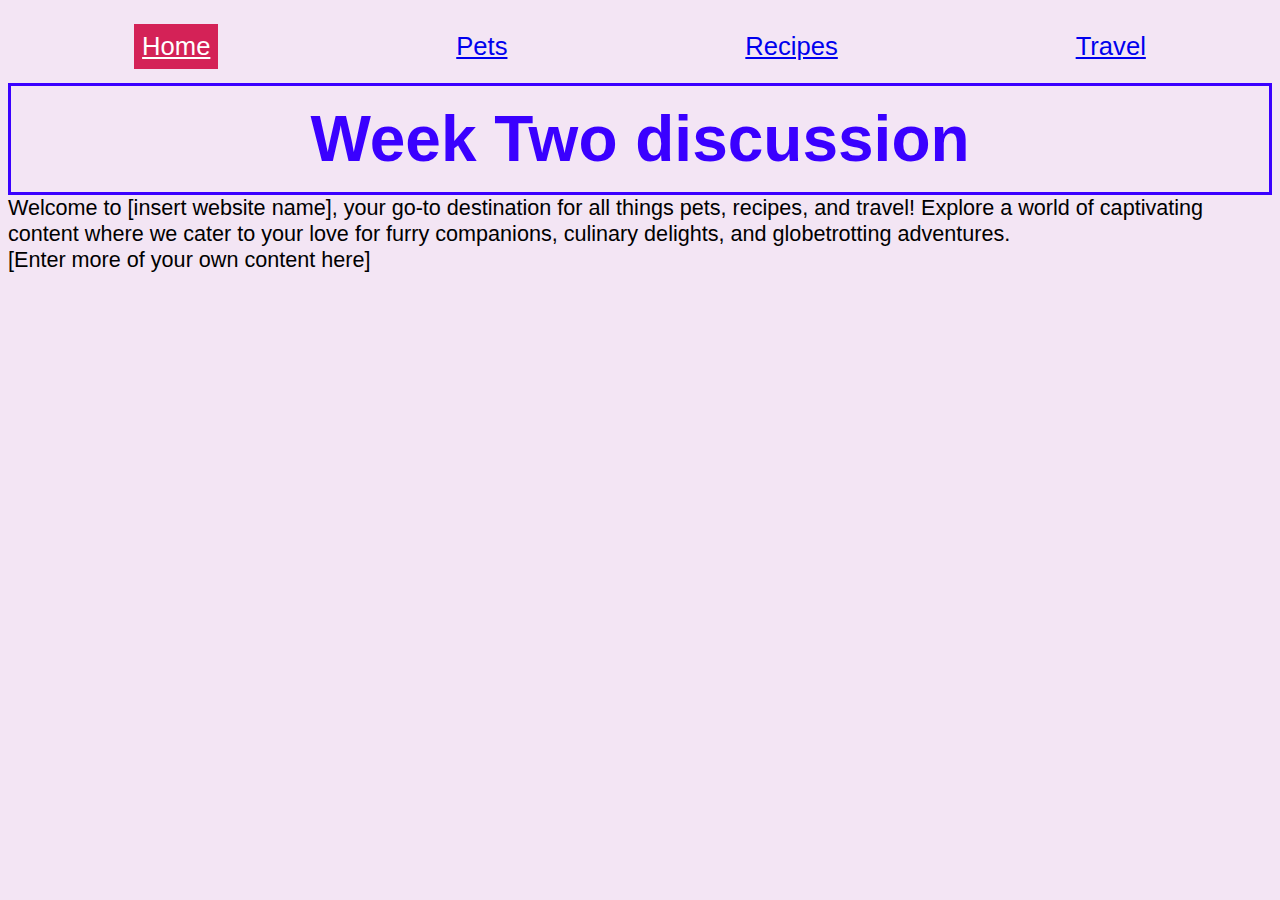
<file: index.html>
<!DOCTYPE html>
<html lang="en">
  <head>
    <meta charset="UTF-8" />
    <meta name="viewport" content="width=device-width, initial-scale=1.0" />
    <link rel="stylesheet" type="text/css" href="css/html5reset.css" />
    <link rel="stylesheet" type="text/css" href="css/style.css" />
    <title>Title</title>
  </head>
  <body>
    <header>
      <a href="#main-content" class="skip-link">Skip to Main Content</a>
      <nav>
        <ul>
          <li><a class="active" href="index.html"> Home</a></li>
          <li><a href="pets.html">Pets</a></li>
          <li><a href="recipes.html">Recipes</a></li>
          <li><a href="travel.html">Travel</a></li>
        </ul>
      </nav>
      <h1 class="index">Week Two discussion</h1>
    </header>

    <main id="main-content">
      <div>
        <p>
          Welcome to [insert website name], your go-to destination for all
          things pets, recipes, and travel! Explore a world of captivating
          content where we cater to your love for furry companions, culinary
          delights, and globetrotting adventures.
        </p>
      </div>

      <div>[Enter more of your own content here]</div>

      <!-- Jackie Wolf -->

      <div></div>
      <div></div>
      <div></div>
      <div></div>
    </main>
  </body>
</html>
</file>
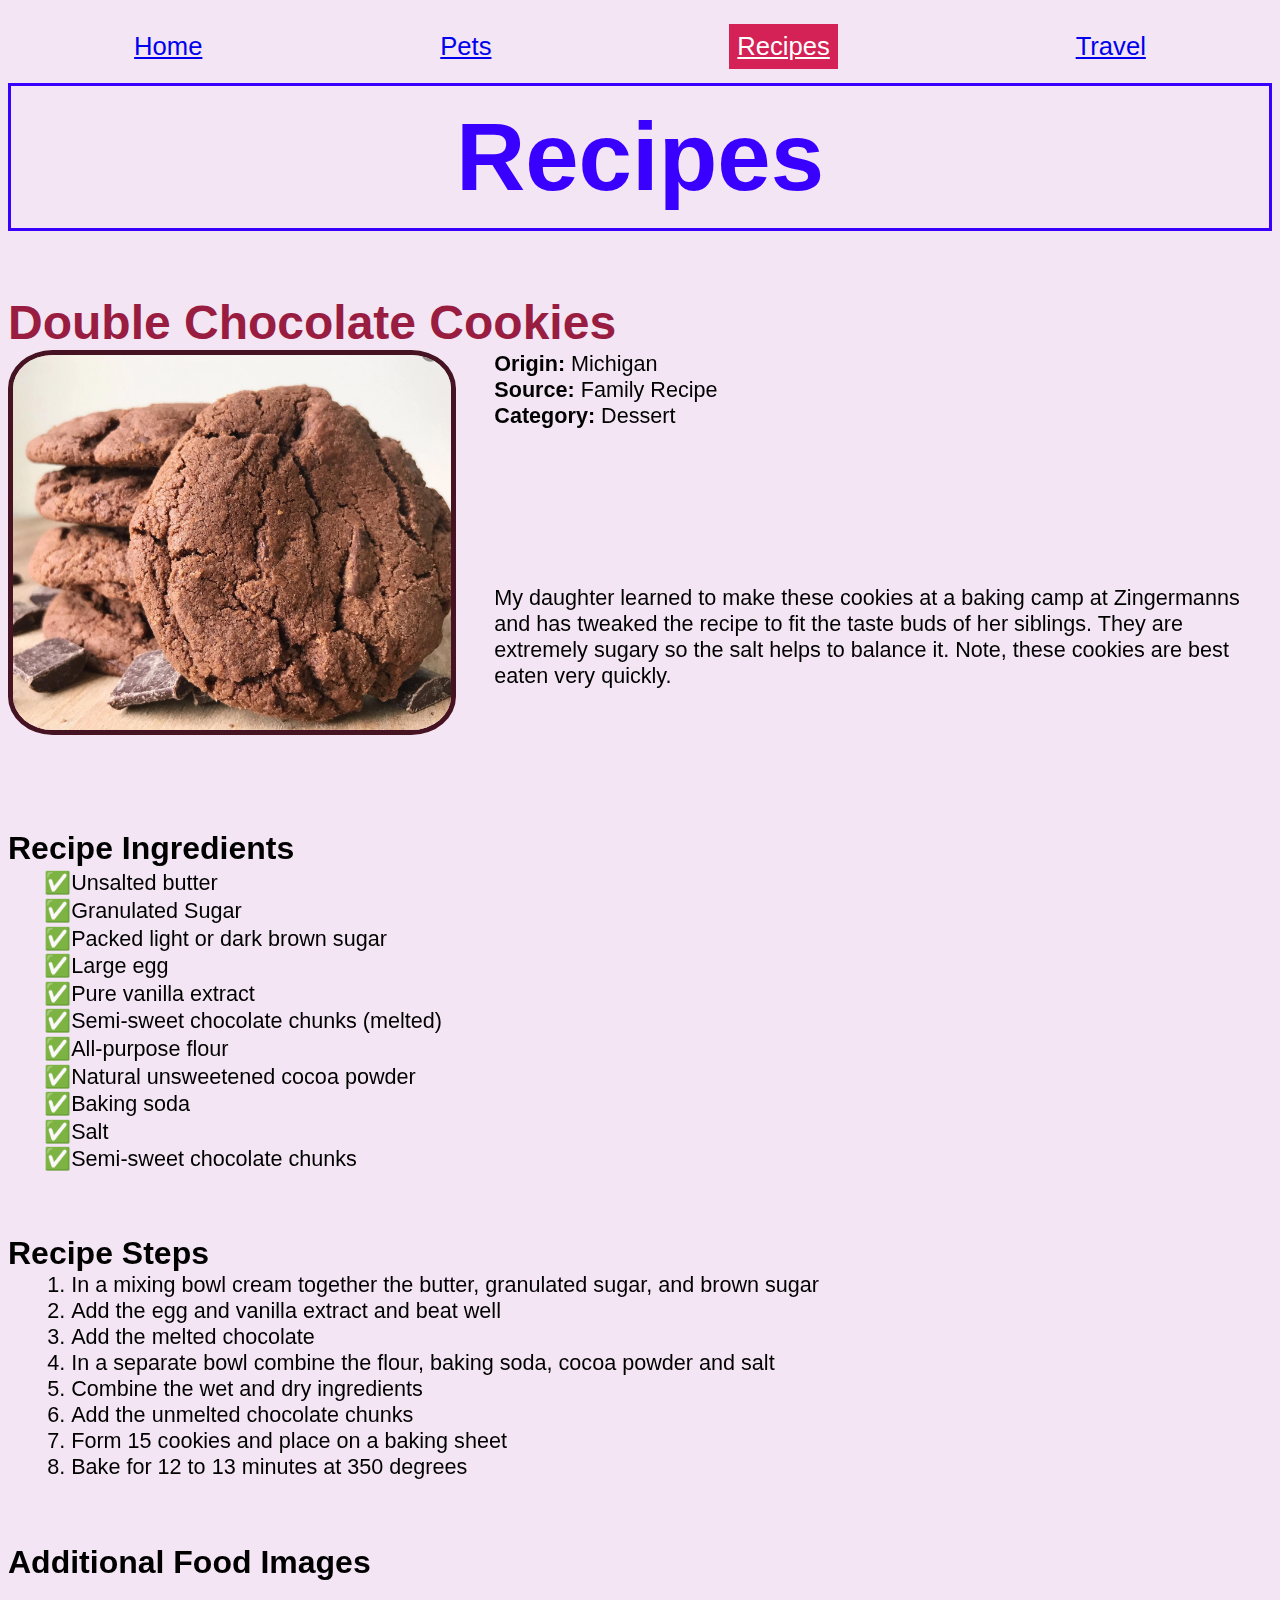
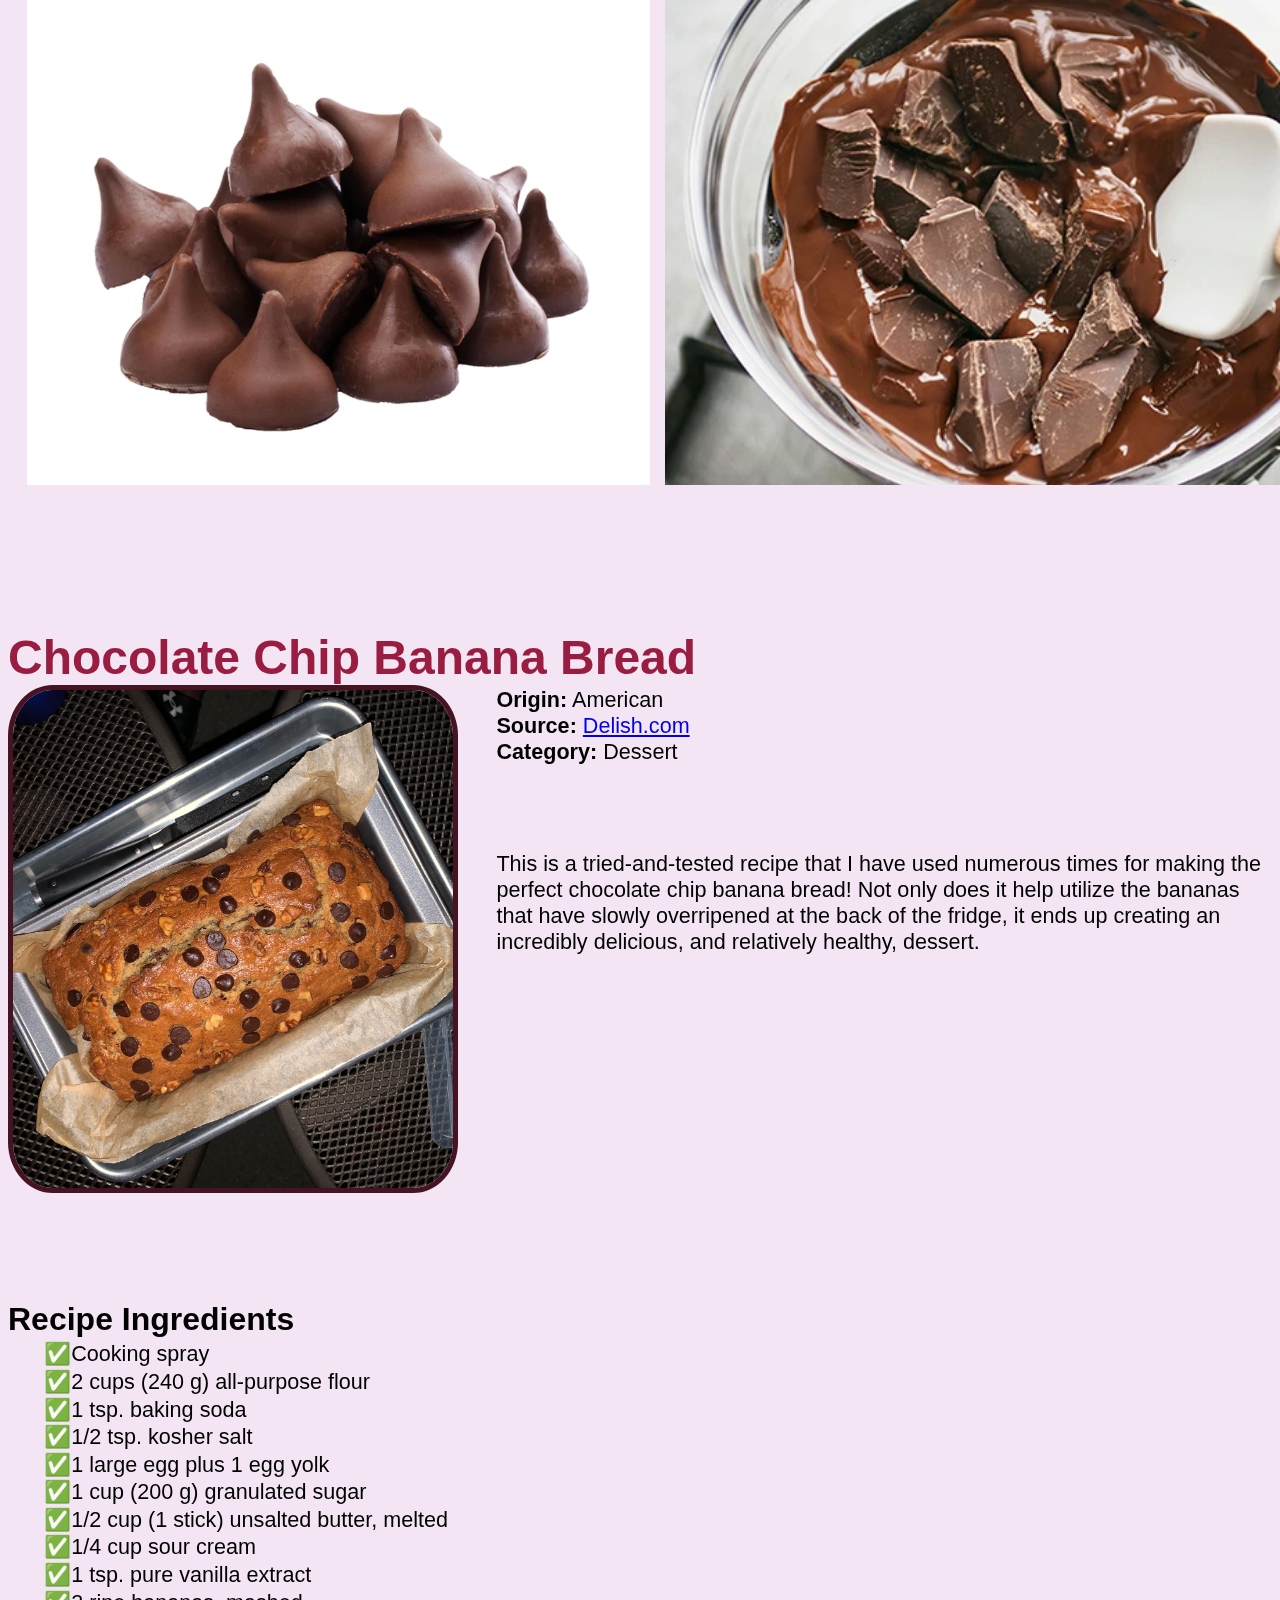
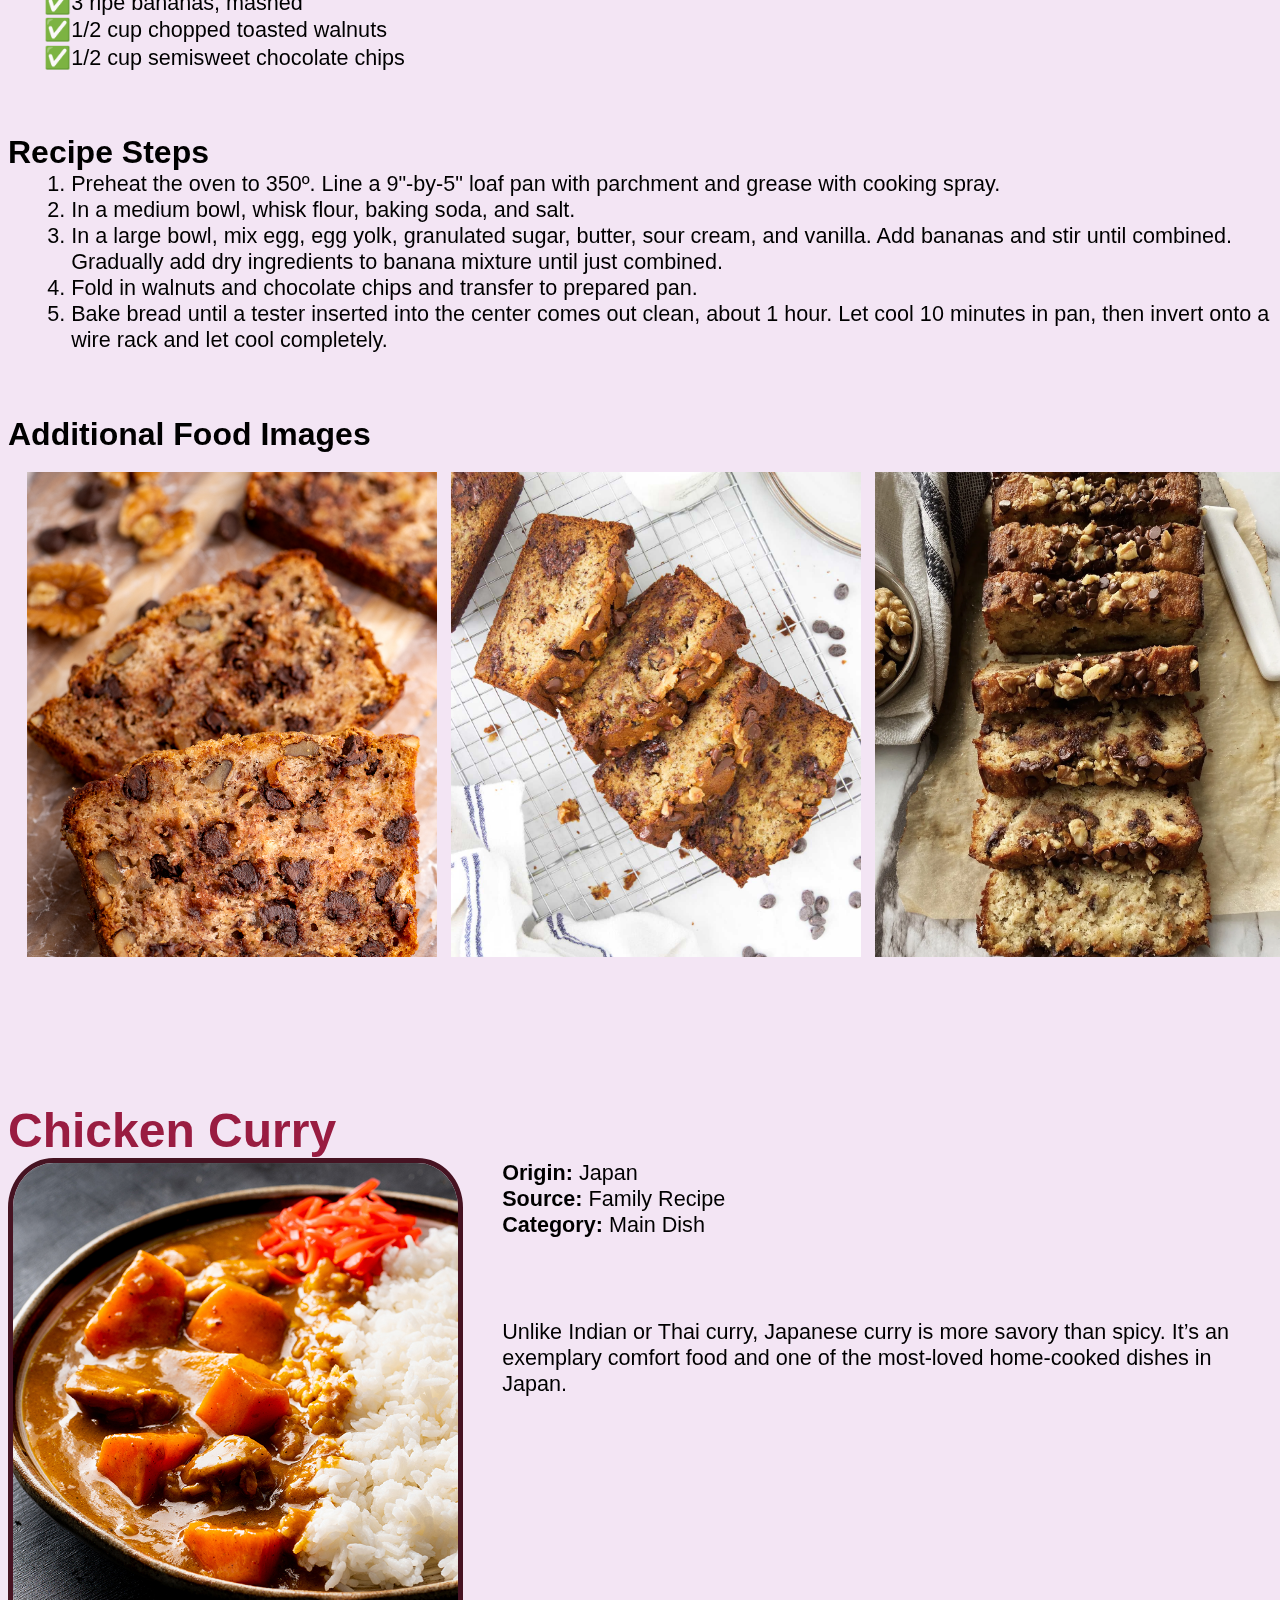
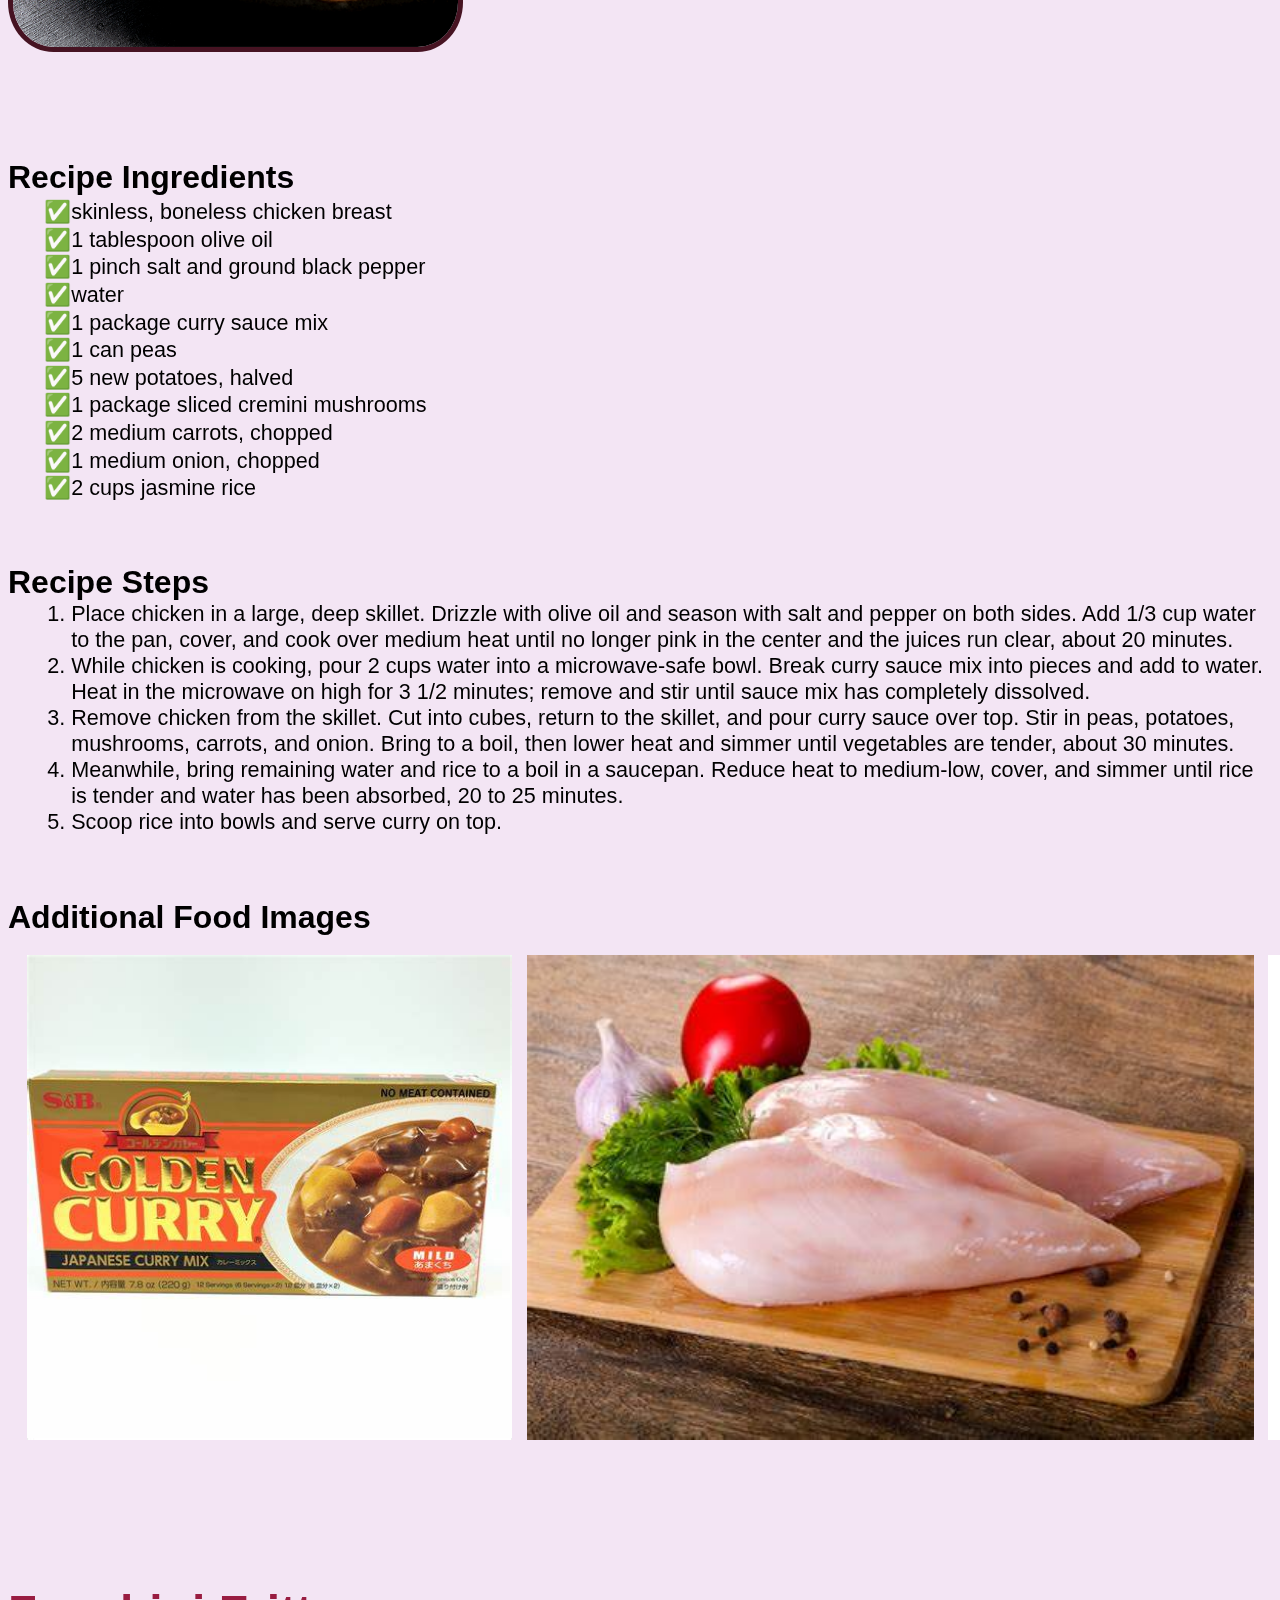
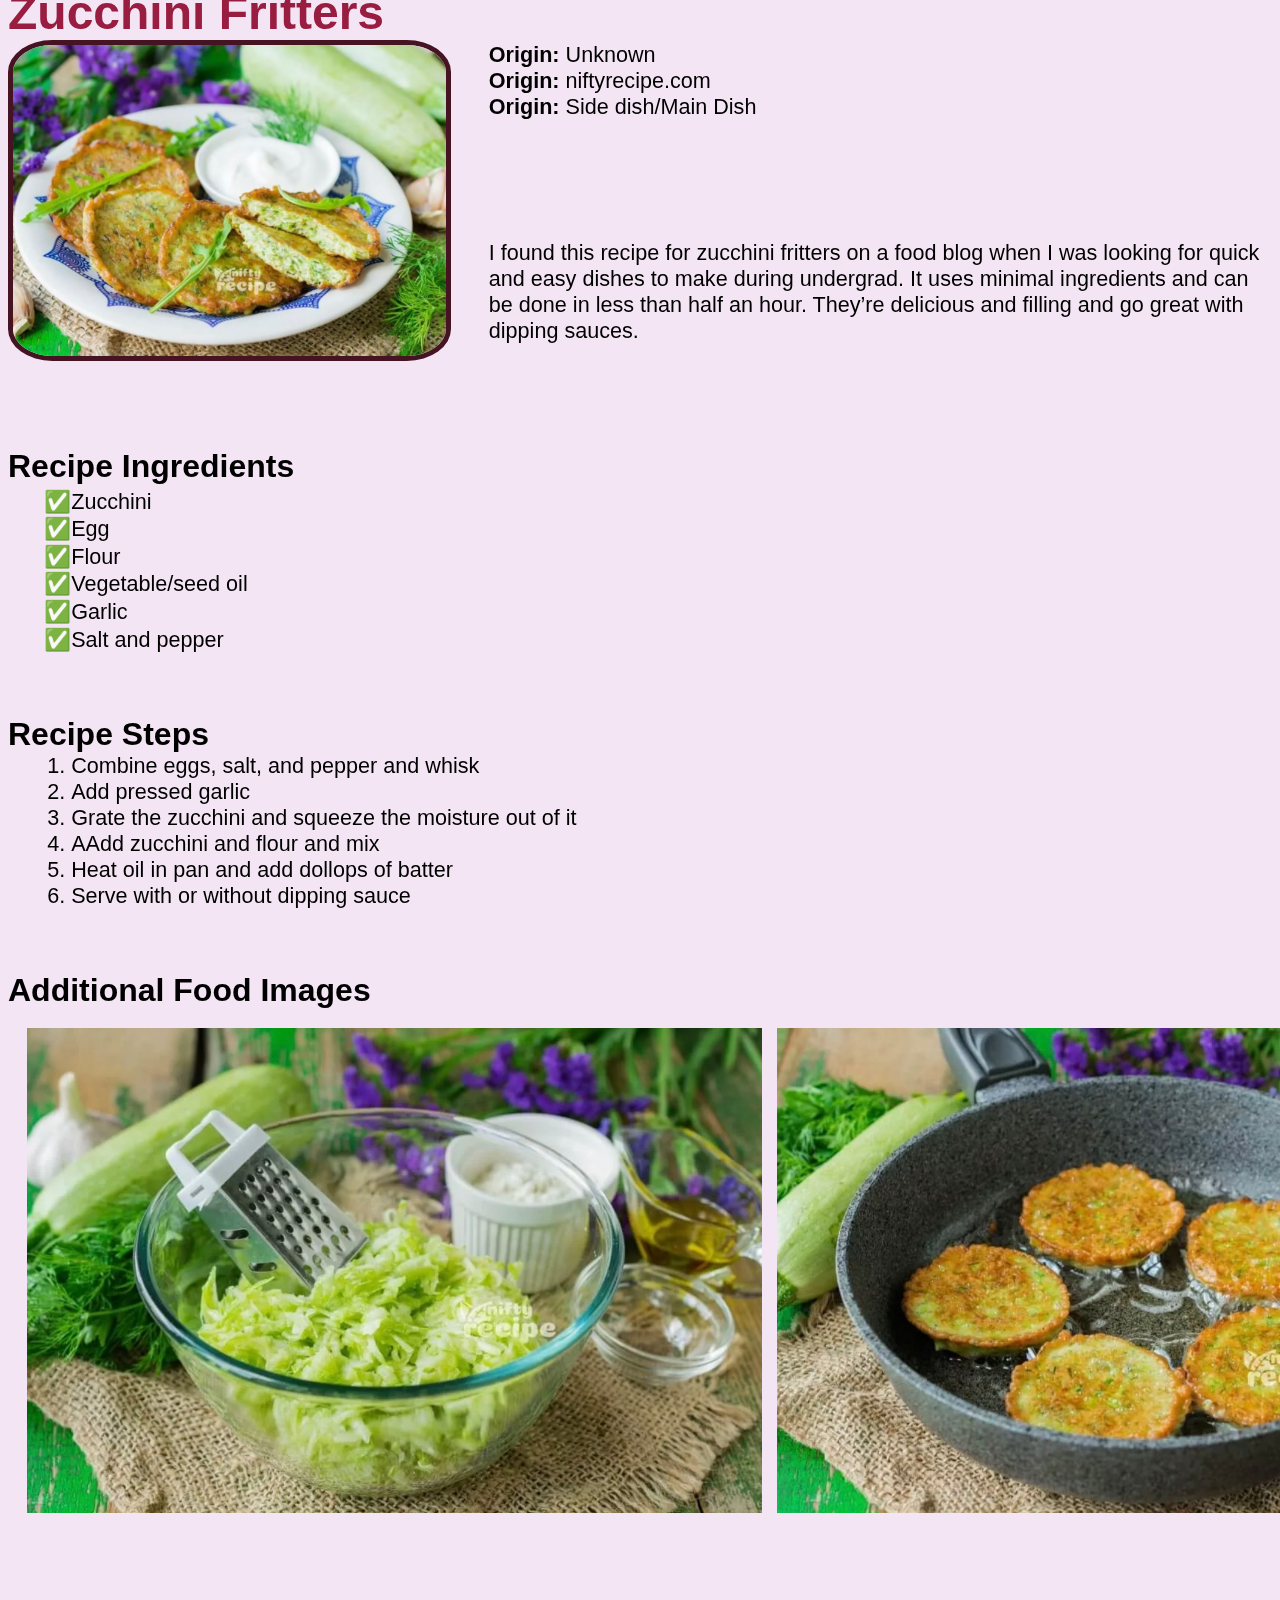
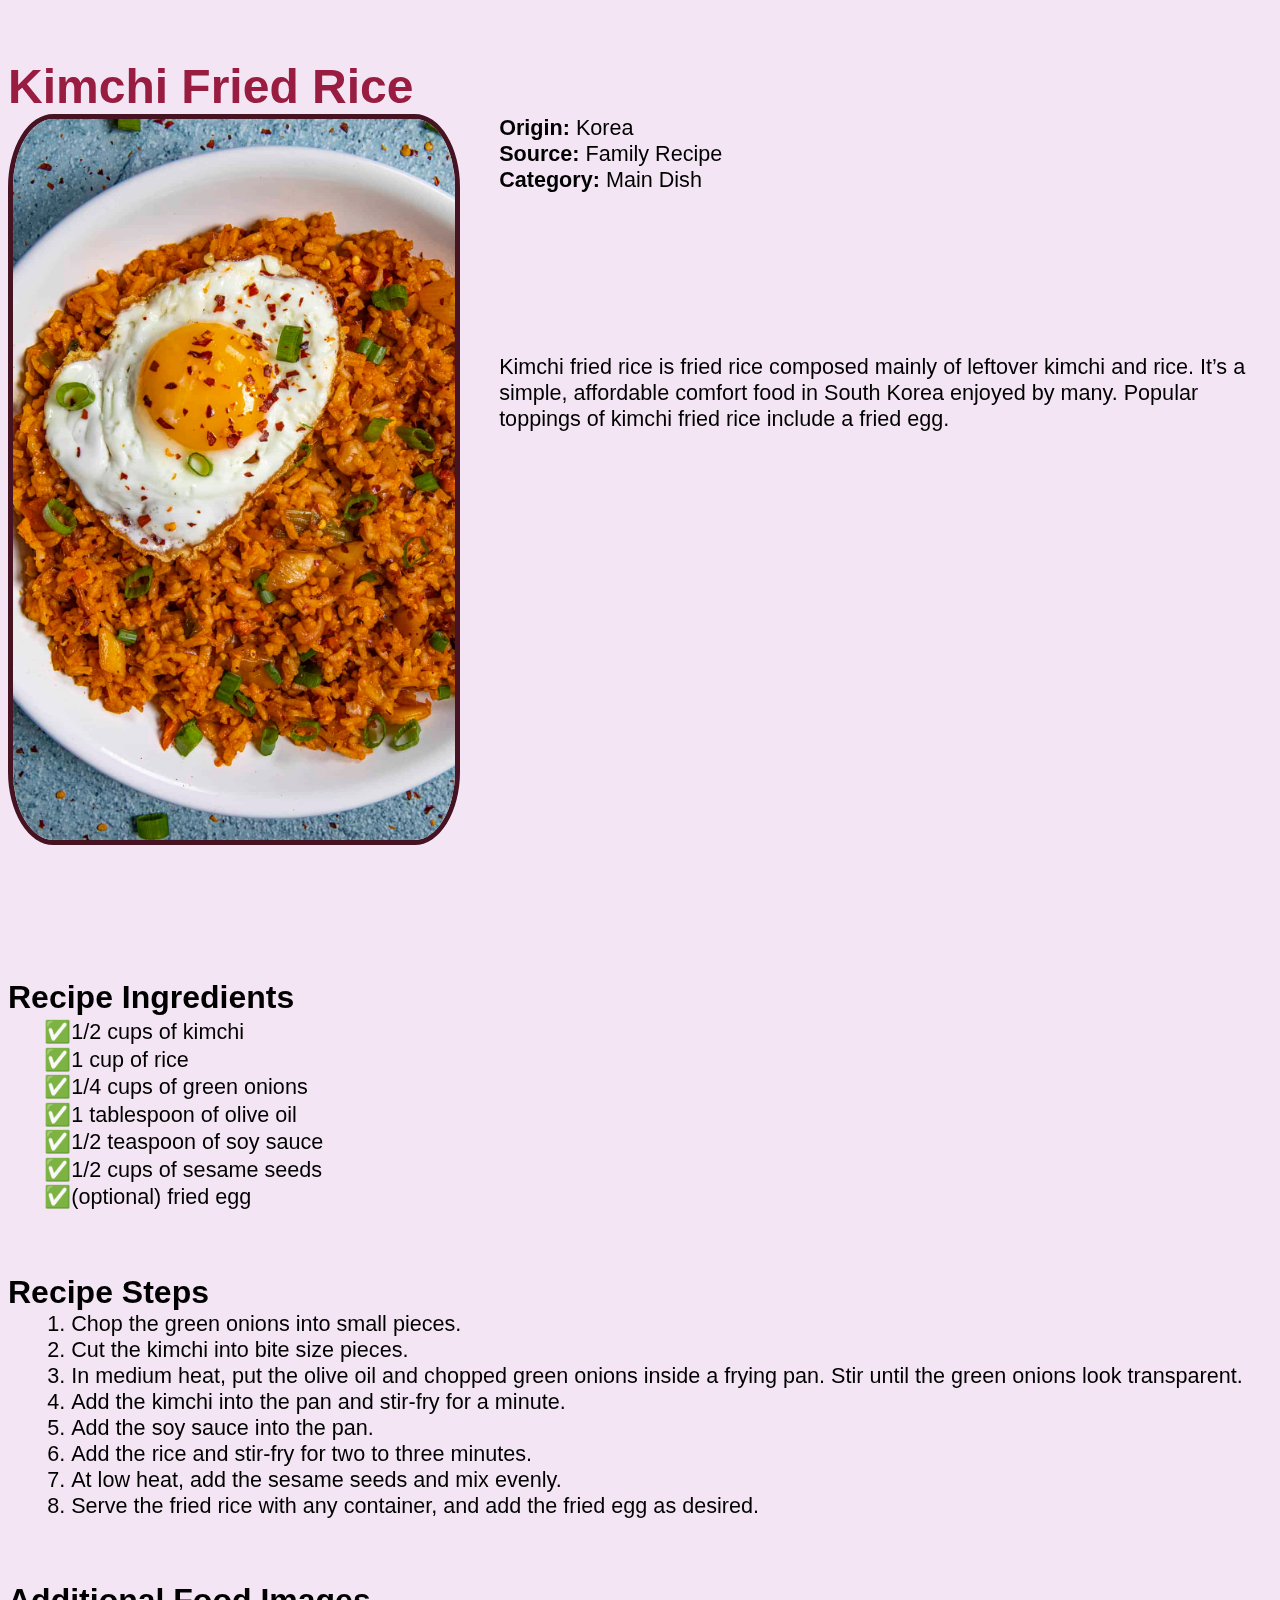
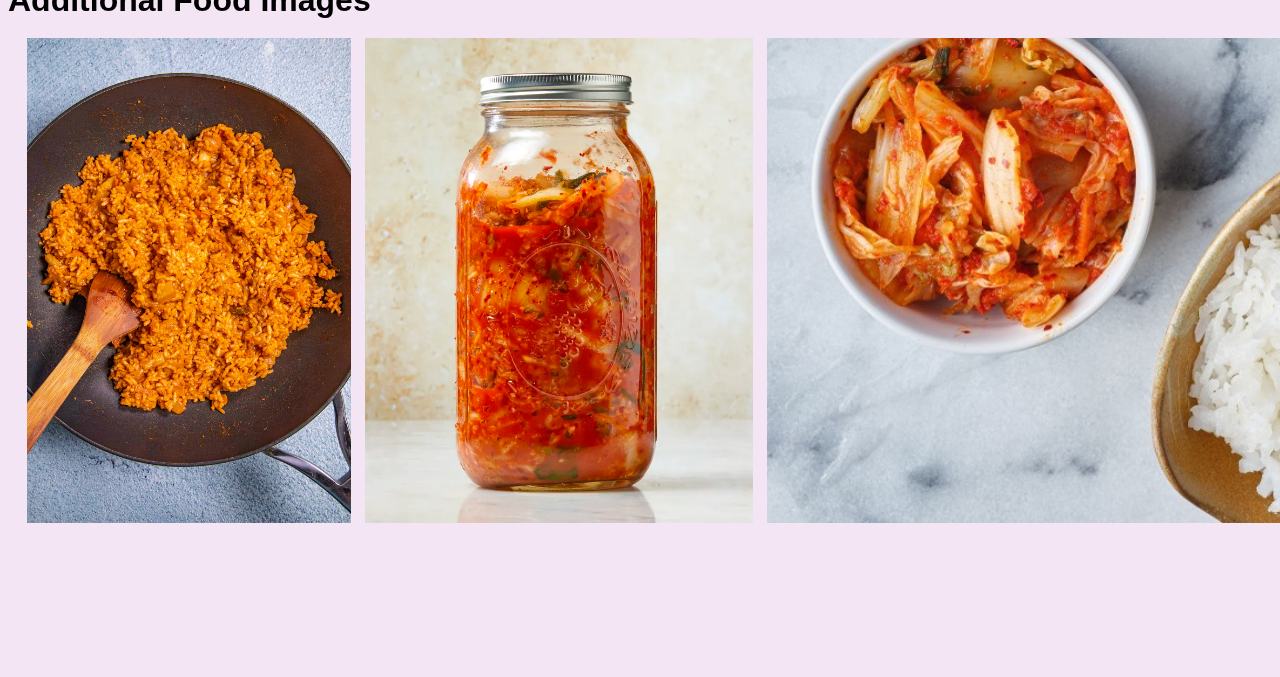
<file: recipes.html>
<!DOCTYPE html>
<html lang="en">
  <head>
    <meta charset="UTF-8" />
    <meta name="viewport" content="width=device-width, initial-scale=1.0" />
    <link rel="stylesheet" type="text/css" href="css/html5reset.css" />
    <link rel="stylesheet" type="text/css" href="css/style.css" />
    <title>Recipes</title>
  </head>
  <body>
    <header>
      <a href="#main-content" class="skip-link">Skip to Main Content</a>
      <nav>
        <ul>
          <li><a href="index.html">Home</a></li>
          <li><a href="pets.html">Pets</a></li>
          <li><a class="active" href="recipes.html">Recipes</a></li>
          <li><a href="travel.html">Travel</a></li>
        </ul>
      </nav>
      <h1>Recipes</h1>
    </header>

    <main id="main-content">
      <div>
        <h2>Double Chocolate Cookies</h2>
        <div class="about">
          <img
            class="center-image"
            src="images/double_chocolate_cookies.png"
            alt="Double chocolate cookies"
          />
          <ul class="food-about" style="list-style-type: none">
            <li><span class="bolded">Origin: </span> Michigan</li>
            <li><span class="bolded">Source: </span> Family Recipe</li>
            <li><span class="bolded">Category: </span> Dessert</li>
          </ul>
          <p>
            My daughter learned to make these cookies at a baking camp at
            Zingermanns and has tweaked the recipe to fit the taste buds of her
            siblings. They are extremely sugary so the salt helps to balance it.
            Note, these cookies are best eaten very quickly.
          </p>
        </div>

        <h3>Recipe Ingredients</h3>
        <ul class="ingredients">
          <li>Unsalted butter</li>
          <li>Granulated Sugar</li>
          <li>Packed light or dark brown sugar</li>
          <li>Large egg</li>
          <li>Pure vanilla extract</li>
          <li>Semi-sweet chocolate chunks (melted)</li>
          <li>All-purpose flour</li>
          <li>Natural unsweetened cocoa powder</li>
          <li>Baking soda</li>
          <li>Salt</li>
          <li>Semi-sweet chocolate chunks</li>
        </ul>

        <h3>Recipe Steps</h3>
        <ol>
          <li>
            In a mixing bowl cream together the butter, granulated sugar, and
            brown sugar
          </li>
          <li>Add the egg and vanilla extract and beat well</li>
          <li>Add the melted chocolate</li>
          <li>
            In a separate bowl combine the flour, baking soda, cocoa powder and
            salt
          </li>
          <li>Combine the wet and dry ingredients</li>
          <li>Add the unmelted chocolate chunks</li>
          <li>Form 15 cookies and place on a baking sheet</li>
          <li>Bake for 12 to 13 minutes at 350 degrees</li>
        </ol>
        <h3>Additional Food Images</h3>
        <div class="food-gallery" style="overflow-x: auto" tabindex="0">
          <img
            class="image-gallery"
            src="images/double_chocolate_chips.png"
            width="200"
            alt="A small pile of chocolate chips"
          />
          <img
            class="image-gallery"
            src="images/chocolate-d9ba778.webp"
            width="200"
            alt="Chocolate melting in a boiler"
          />
          <img
            class="image-gallery"
            src="images/Brown_sugar_examples.jpg"
            width="200"
            alt="Brown sugar in three different shades of darkness"
          />
        </div>
        <!-- Colleen van Lent -->
      </div>
      <div></div>
      <div></div>
      <div></div>
      <div></div>

      <div>
        <h2>Chocolate Chip Banana Bread</h2>
        <div class="f-about">
          <img
            class="center-image"
            src="images/chocolate_chip_banana_bread.JPG"
            alt="Chocolate chip banana bread in a loaf pan"
          />
          <ul class="food-about" style="list-style-type: none">
            <li><span class="bolded">Origin:</span> American</li>
            <li>
              <span class="bolded">Source:</span>
              <a
                href="https://www.delish.com/cooking/recipe-ideas/a43369646/chocolate-chip-banana-bread-recipe/"
                >Delish.com</a
              >
            </li>
            <li><span class="bolded">Category:</span> Dessert</li>
          </ul>
          <p>
            This is a tried-and-tested recipe that I have used numerous times
            for making the perfect chocolate chip banana bread! Not only does it
            help utilize the bananas that have slowly overripened at the back of
            the fridge, it ends up creating an incredibly delicious, and
            relatively healthy, dessert.
          </p>
        </div>

        <h3>Recipe Ingredients</h3>
        <ul class="ingredients">
          <li>Cooking spray</li>
          <li>2 cups (240 g) all-purpose flour</li>
          <li>1 tsp. baking soda</li>
          <li>1/2 tsp. kosher salt</li>
          <li>1 large egg plus 1 egg yolk</li>
          <li>1 cup (200 g) granulated sugar</li>
          <li>1/2 cup (1 stick) unsalted butter, melted</li>
          <li>1/4 cup sour cream</li>
          <li>1 tsp. pure vanilla extract</li>
          <li>3 ripe bananas, mashed</li>
          <li>1/2 cup chopped toasted walnuts</li>
          <li>1/2 cup semisweet chocolate chips</li>
        </ul>

        <h3>Recipe Steps</h3>
        <ol>
          <li>
            Preheat the oven to 350º. Line a 9"-by-5" loaf pan with parchment
            and grease with cooking spray.
          </li>
          <li>In a medium bowl, whisk flour, baking soda, and salt.</li>
          <li>
            In a large bowl, mix egg, egg yolk, granulated sugar, butter, sour
            cream, and vanilla. Add bananas and stir until combined. Gradually
            add dry ingredients to banana mixture until just combined.
          </li>
          <li>
            Fold in walnuts and chocolate chips and transfer to prepared pan.
          </li>
          <li>
            Bake bread until a tester inserted into the center comes out clean,
            about 1 hour. Let cool 10 minutes in pan, then invert onto a wire
            rack and let cool completely.
          </li>
        </ol>
        <h3>Additional Food Images</h3>
        <div class="food-gallery" style="overflow-x: auto" tabindex="0">
          <img
            class="image-gallery"
            src="images/Chocolate-Walnut-Banana-Bread-1.jpg"
            width="200"
            alt="A close-up image of a chocolate chip banana bread slice with 2 other slices in the background"
          />
          <img
            class="image-gallery"
            src="images/Chocolate-Chip-Banana-Bread-with-Walnuts-5.jpg"
            width="200"
            alt="Four slices of chocolate chip banana bread, topped with walnuts, resting on a wire rack"
          />
          <img
            class="image-gallery"
            src="images/fullsizeoutput_161-1617x2048.webp"
            width="200"
            alt="A top-down image of a sliced loaf of chocolate chip banana bread"
          />
        </div>
        <!-- Ibrahim Moazzam & Memuna Tariq -->
      </div>
      <div></div>
      <div></div>
      <div></div>
      <div></div>

      <div>
        <h2>Chicken Curry</h2>
        <div class="f-about">
          <img
            class="center-image"
            src="images/Japanese_Chicken_Curry.jpg"
            width="400"
            alt="A close up of a brown bowl of Japanese chicken curry with white rice on the side."
          />
          <ul class="food-about" style="list-style-type: none">
            <li><span class="bolded">Origin: </span> Japan</li>
            <li><span class="bolded">Source: </span> Family Recipe</li>
            <li><span class="bolded">Category: </span> Main Dish</li>
          </ul>
          <p>
            Unlike Indian or Thai curry, Japanese curry is more savory than
            spicy. It’s an exemplary comfort food and one of the most-loved
            home-cooked dishes in Japan.
          </p>
        </div>

        <h3>Recipe Ingredients</h3>
        <ul class="ingredients">
          <li>skinless, boneless chicken breast</li>
          <li>1 tablespoon olive oil</li>
          <li>1 pinch salt and ground black pepper</li>
          <li>water</li>
          <li>1 package curry sauce mix</li>
          <li>1 can peas</li>
          <li>5 new potatoes, halved</li>
          <li>1 package sliced cremini mushrooms</li>
          <li>2 medium carrots, chopped</li>
          <li>1 medium onion, chopped</li>
          <li>2 cups jasmine rice</li>
        </ul>

        <h3>Recipe Steps</h3>
        <ol>
          <li>
            Place chicken in a large, deep skillet. Drizzle with olive oil and
            season with salt and pepper on both sides. Add 1/3 cup water to the
            pan, cover, and cook over medium heat until no longer pink in the
            center and the juices run clear, about 20 minutes.
          </li>
          <li>
            While chicken is cooking, pour 2 cups water into a microwave-safe
            bowl. Break curry sauce mix into pieces and add to water. Heat in
            the microwave on high for 3 1/2 minutes; remove and stir until sauce
            mix has completely dissolved.
          </li>
          <li>
            Remove chicken from the skillet. Cut into cubes, return to the
            skillet, and pour curry sauce over top. Stir in peas, potatoes,
            mushrooms, carrots, and onion. Bring to a boil, then lower heat and
            simmer until vegetables are tender, about 30 minutes.
          </li>
          <li>
            Meanwhile, bring remaining water and rice to a boil in a saucepan.
            Reduce heat to medium-low, cover, and simmer until rice is tender
            and water has been absorbed, 20 to 25 minutes.
          </li>
          <li>Scoop rice into bowls and serve curry on top.</li>
        </ol>
        <h3>Additional Food Images</h3>
        <div class="food-gallery" style="overflow-x: auto" tabindex="0">
          <img
            class="image-gallery"
            src="images/curry_sauce.jpeg"
            width="200"
            alt="A close-up image of a chocolate chip banana bread slice with 2 other slices in the background"
          />
          <img
            class="image-gallery"
            src="images/raw_chicken_breast.jpeg"
            width="200"
            alt="Four slices of chocolate chip banana bread, topped with walnuts, resting on a wire rack"
          />
          <img
            class="image-gallery"
            src="images/rice.jpeg"
            width="200"
            alt="A top-down image of a sliced loaf of chocolate chip banana bread"
          />
        </div>
        <!-- Zhehong Wu -->
      </div>
      <div></div>
      <div></div>
      <div></div>
      <div></div>

      <div>
        <h2>Zucchini Fritters</h2>
        <div class="about">
          <img
            class="center-image"
            src="images/Zucchini_fritters_1.jpeg"
            width="400"
            alt="A plate of zucchini fritters garnished with argula and white dipping sauce in a small container."
          />
          <ul class="food-about" style="list-style-type: none">
            <li><span class="bolded">Origin: </span> Unknown</li>
            <li><span class="bolded">Origin: </span> niftyrecipe.com</li>
            <li><span class="bolded">Origin: </span> Side dish/Main Dish</li>
          </ul>
          <p>
            I found this recipe for zucchini fritters on a food blog when I was
            looking for quick and easy dishes to make during undergrad. It uses
            minimal ingredients and can be done in less than half an hour.
            They’re delicious and filling and go great with dipping sauces.
          </p>
        </div>

        <h3>Recipe Ingredients</h3>
        <ul class="ingredients">
          <li>Zucchini</li>
          <li>Egg</li>
          <li>Flour</li>
          <li>Vegetable/seed oil</li>
          <li>Garlic</li>
          <li>Salt and pepper</li>
        </ul>

        <h3>Recipe Steps</h3>
        <ol>
          <li>Combine eggs, salt, and pepper and whisk</li>
          <li>Add pressed garlic</li>
          <li>Grate the zucchini and squeeze the moisture out of it</li>
          <li>AAdd zucchini and flour and mix</li>
          <li>Heat oil in pan and add dollops of batter</li>
          <li>Serve with or without dipping sauce</li>
        </ol>
        <h3>Additional Food Images</h3>
        <div class="food-gallery" style="overflow-x: auto" tabindex="0">
          <img
            class="image-gallery"
            src="images/Zucchini_fritters_2.jpeg"
            width="200"
            alt="Grated zucchini."
          />
          <img
            class="image-gallery"
            src="images/Zucchini_fritters_3.jpeg"
            width="200"
            alt="Ingredients for zucchini fritters combined."
          />
          <img
            class="image-gallery"
            src="images/Zucchini_fritters_4.jpg"
            width="200"
            alt="Zucchini fritters in the pan cooking."
          />
        </div>
        <!-- Nicole Choi -->
      </div>
      <div></div>
      <div></div>
      <div></div>
      <div></div>

      <div>
        <h2>Kimchi Fried Rice</h2>
        <div class="f-about">
          <img
            class="center-image"
            src="images/Kimchi-Fried-Rice-Recipe4.jpg"
            width="400"
            alt="Kimchi fried rice on a white plate with fried egg, scallions, and red pepper flakes on top with black chopsticks."
          />
          <ul class="food-about" style="list-style-type: none">
            <li><span class="bolded">Origin:</span> Korea</li>
            <li><span class="bolded">Source: </span> Family Recipe</li>
            <li><span class="bolded">Category: </span> Main Dish</li>
          </ul>
          <p>
            Kimchi fried rice is fried rice composed mainly of leftover kimchi
            and rice. It’s a simple, affordable comfort food in South Korea
            enjoyed by many. Popular toppings of kimchi fried rice include a
            fried egg.
          </p>
        </div>

        <h3>Recipe Ingredients</h3>
        <ul class="ingredients">
          <li>1/2 cups of kimchi</li>
          <li>1 cup of rice</li>
          <li>1/4 cups of green onions</li>
          <li>1 tablespoon of olive oil</li>
          <li>1/2 teaspoon of soy sauce</li>
          <li>1/2 cups of sesame seeds</li>
          <li>(optional) fried egg</li>
        </ul>

        <h3>Recipe Steps</h3>
        <ol>
          <li>Chop the green onions into small pieces.</li>
          <li>Cut the kimchi into bite size pieces.</li>
          <li>
            In medium heat, put the olive oil and chopped green onions inside a
            frying pan. Stir until the green onions look transparent.
          </li>
          <li>Add the kimchi into the pan and stir-fry for a minute.</li>
          <li>Add the soy sauce into the pan.</li>
          <li>Add the rice and stir-fry for two to three minutes.</li>
          <li>At low heat, add the sesame seeds and mix evenly.</li>
          <li>
            Serve the fried rice with any container, and add the fried egg as
            desired.
          </li>
        </ol>
        <h3>Additional Food Images</h3>
        <div class="food-gallery" style="overflow-x: auto" tabindex="0">
          <img
            class="image-gallery"
            src="images/Kimchi-Fried-Rice-STEP3.jpg"
            width="400"
            alt="Kimchi fried rice in a dark wok with a wooden spoon inside."
          />
          <img
            class="image-gallery"
            src="images/how-to-make-kimchi-281.webp"
            width="400"
            alt="Kimchi stored inside a mason jar with a solid color background."
          />
          <img
            class="image-gallery"
            src="images/kimchi-is-usually-served-with-rice-1681750628.jpg"
            width="400"
            alt="A top view of rice and kimchi in separate plates."
          />
        </div>
        <!-- Nicole Choi -->
      </div>
      <div></div>
      <div></div>
      <div></div>
      <div></div>
    </main>
  </body>
</html>
</file>
<file: css/style.css>
body {
    background-color: #f3e5f4;
    font-family: "PT Sans", Arial, Helvetica, sans-serif;
    font-size: 1.35rem;
    padding: 0.5rem;
    line-height: normal;
}

nav ul li {
    display: grid;
    padding: 0.45rem;
    color: #d42257;
    text-align: center;
    font-size: 1.6rem;
    justify-content: space-around;
}

.bolded {
    font-weight: bold;
}

ul {
    display: grid;
    margin-top: 0.1rem;
    margin-bottom: 10%;
}

.active {
    display: grid;
    padding: 0.5rem;
    background-color: #d42257;
    color: #ffffff;
}

.food-about {
    display: grid;
    padding: 0 0.4rem 0.4rem 0.4rem;
}

.gallery {
    background-color: #c8718a;
    border: 2.5px solid #461322;
    padding: 0.5rem;
    list-style: none;
    display: grid;
    align-items: center;
    justify-items: center;
    grid-template-columns: auto;
    grid-template-rows: auto auto auto auto auto;
    gap: 0.5rem;
}

.image-gallery {
    width: 90%;
    height: 90%;
    margin: 0.2rem;
    border: 2px solid #461322;
}

.food-gallery {
    background-color: #c8718a;
    border: 2.5px solid #461322;
    padding: 0.5rem;
    display: grid;
    justify-content: space-around;
    align-items: center;
    justify-items: center;
    grid-template-columns: auto;
    grid-template-rows: auto auto auto;
    gap: 0.5rem;
}

.center-image {
    display: grid;
    border: 5px solid #461322;
    justify-content: space-around;
    align-items: center;
    justify-items: center;
    width: 90%;
    border-radius: 10%;
    height: 100%;
    object-fit: cover;
}

.center-travel-image {
    display: grid;
    justify-content: space-around;
    align-items: center;
    justify-items: center;
    width: 90%;
    margin: 1.5rem;
}

.index {
    font-size: 4rem;
}

h1 {
    display: grid;
    margin: auto;
    justify-content: center;
    border: 3px solid #3a00ff;
    color: #3a00ff;
    padding: 1rem;
    font-size: 6rem;
}

h2 {
    display: grid;
    color:#991c41;
    margin-top: 14%;
    font-size: 3rem;
}

h3 {
    display: grid;
    margin-top: 10%;
    margin-bottom: 2%;
    font-size: 2rem;
}

.skip-link {
    position: absolute;
    top: auto;
    left: -10000px;
    width: 1px;
    height: 1px;
    background-color: #d42257;
    color: #ffffff;
    font-size: 1.125rem;
    overflow: hidden;
}

.skip-link:focus {
    position: fixed;
    top: 0;
    left: 0;
    width: auto;
    height: auto;
    padding: 0.5em;
}

@media screen and (min-width: 800px) {
    nav ul {
        display: grid;
        padding: 0.45rem;
        color: #d42257;
        text-align: center;
        font-size: 1.6rem;
        justify-content: space-around;
        grid-template-columns: auto auto auto auto;
        margin-bottom: 0%;
        align-items: center;
    }

    .about {
        display: grid;
        grid-template-columns: auto auto;
        grid-template-rows: auto auto;
        align-items: start;
    }

    .f-about {
        display: grid;
        grid-template-columns: auto auto;
        grid-template-rows: 30% 70%;
        align-items: start;
    }
    /*Source: https: //www.nieknijland.nl/blog/make-a-responsive-carousel-with-just-css*/
    .gallery {
        background-color: #f3e5f4;
        border: none;
        display: flex;
        gap: 8px;
        padding: 16px;
        margin-bottom: 10%;
        list-style: none;
        overflow-x: scroll;
        scroll-snap-type: x mandatory;
    }

    .food-gallery {
        background-color: #f3e5f4;
        border: none;
        display: flex;
        gap: 8px;
        padding: 16px;
        margin-bottom: 10%;
        list-style: none;
        overflow-x: scroll;
        width: 100%;
        height: 100%;
        scroll-snap-type: x mandatory;
        justify-content: flex-start;
    }

    .image-gallery {
        display: flex;
        align-items: center;
        justify-content: center;
        position: relative;
        border: none;
        height: 485px;
        object-fit: cover;
    }
    /*End Source*/

    .center-image {
        display: grid;
        border: 5px solid #461322;
        justify-content: space-around;
        align-items: center;
        justify-items: center;
        object-fit: cover;
        border-radius: 10%;
        height: 90%;
        grid-row: 1/-1;
    }

    h2 {
        margin-top: 5%;
    }

    h3 {
        margin-top: 5%;
        margin-bottom: 0px;
    }

    .likes p{
        display: grid;
        justify-items: center;
        text-align: center;
    }

    .likes ul{
        display:grid;
        grid-template-columns: auto auto auto;
        justify-items: center;

    }
    .likes li{
        list-style-type: '\2764\FE0F';
        justify-content: space-evenly;
    }

    .food-about {
        display: grid;
        padding: 0 0 0 0;
    }

    .ingredients{
        margin-bottom: 0%;
        margin-left: 5%;
    }

    .ingredients li{
        list-style-type: '\2705';
        margin-top: 0.1rem;
    }

    .food-about li ul{
        margin-bottom: 0%;
    }

    ol {
        margin-left: 5%;
    }

    .travel-about {
        display: grid;
        grid-template-columns: auto auto;
        grid-template-rows: auto auto;
    }

    .travel-about p{
        margin-left: 3%;
        margin-right: 3%;
        grid-column: 1/-1;
    }

    .travel-about img {
        object-fit: cover;
    }
}
</file>
